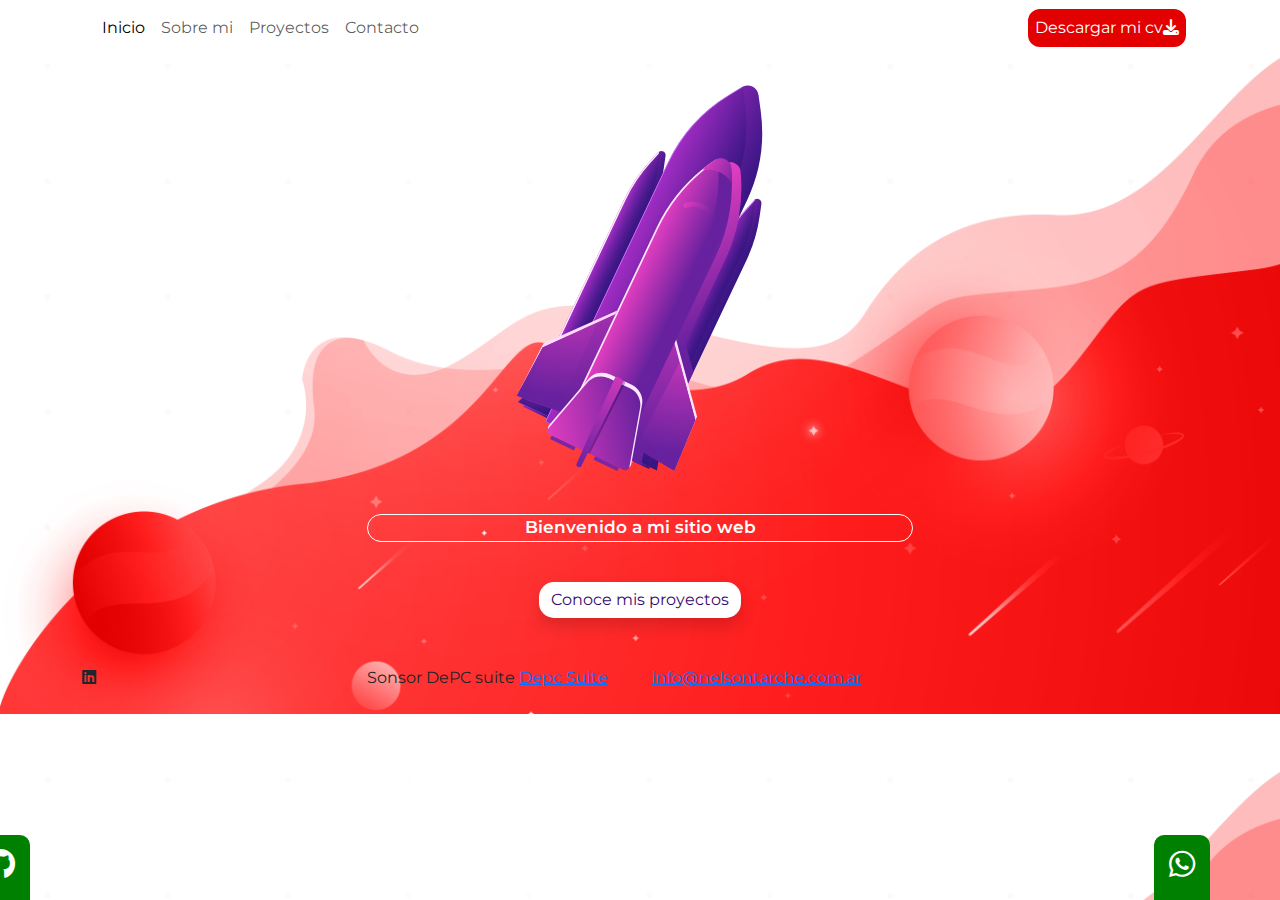
<file: index.html>
<!DOCTYPE html>
<html lang="es">
<head>
    <meta charset="UTF-8">
    <meta http-equiv="X-UA-Compatible" content="IE=edge">
    <meta name="viewport" content="width=device-width, initial-scale=1.0">
    <title>Inicio</title>
    <link rel="stylesheet" href="css/fontawesome/css/all.min.css">
    <link rel="stylesheet" href="css/fontawesome/css/fontawesome.min.css">
    <link rel="stylesheet" href="css/bootstrap-5.3.0-dist/css/bootstrap.min.css">
    <script src="css/bootstrap-5.3.0-dist/js/bootstrap.bundle.min.js"></script>
    <link rel="stylesheet" href="css/estilos.css">
    

</head>
<body id="inicio" class="d-flex flex-column h-100">
 
    <header class="container">

        <nav class="navbar navbar-expand-md  mb-4">
            <div class="container-fluid">
              
              <button class="navbar-toggler" type="button" data-bs-toggle="collapse" data-bs-target="#navbarCollapse" aria-controls="navbarCollapse" aria-expanded="false" aria-label="Toggle navigation">
                <span class="navbar-toggler-icon"></span>
              </button>
              <div class="collapse navbar-collapse" id="navbarCollapse">
                <ul class="navbar-nav me-auto mb-2 mb-md-0">
                  <li class="nav-item">
                    <a class="nav-link active"  href="index.html">Inicio</a>
                  </li>
                  <li class="nav-item">
                    <a class="nav-link" href="sobre-mi.html">Sobre mi</a>
                  </li>
                  <li class="nav-item">
                    <a class="nav-link " href="proyectos.html">Proyectos</a>
                  </li>
                  <li class="nav-item">
                    <a class="nav-link  " href="contacto.html">Contacto</a>
                  </li>
                </ul>
                <div class="cv">
                  <a href="files/Hoda de vida actualizada 1.2.pdf">Descargar mi cv<i class="fa-solid fa-download"></i></a>
                </div>
              </div>
            </div>
          </nav>

    </header>


    <main class="container">
        <div class="row">
         <div class="col-12 mx-auto text-center cohete">
         
          <div col-12 mx-auto text-center cohete>
              <a href="proyectos.html"><img src="imagenes/cohete.svg" alt=""></a>
          </div>
     </div>
     <div class="col-12 col-sm-6 offset-sm-3 text-center">
      <div class="my-4">
      <p><span class="px-5 py-2">Bienvenido a mi sitio web</span></p>
  </div>
</div>
  <div class="col-12 text-center pt-3 pb-5">
    <a href="proyectos.html" class="btn shadow">Conoce mis proyectos</a>
  </div>
</div>
    </main>


    <footer class="container mt-auto pb-4">
      <div class="btn-whatsapp">
        <i class="fa-brands fa-whatsapp"></i>
      </div>
      <div class="row">
        <div class="col-3">
          <div class="btn-Github">
            <i class="fa-brands fa-github"></i>
          </div>
          <i class="fa-brands fa-linkedin"></i>
        </div>
        <div class="col-3">
          Sonsor DePC suite <a href="https://depcsuite.com/?v=d72a48a8ebd2">Depc Suite</a>
        </div>
        <div class="col-3">
          <a href="mailto:info@nelsontarche.com.ar">info@nelsontarche.com.ar</a>
        </div>
      
      </div>
    </footer>
</body>
</html>
</file>
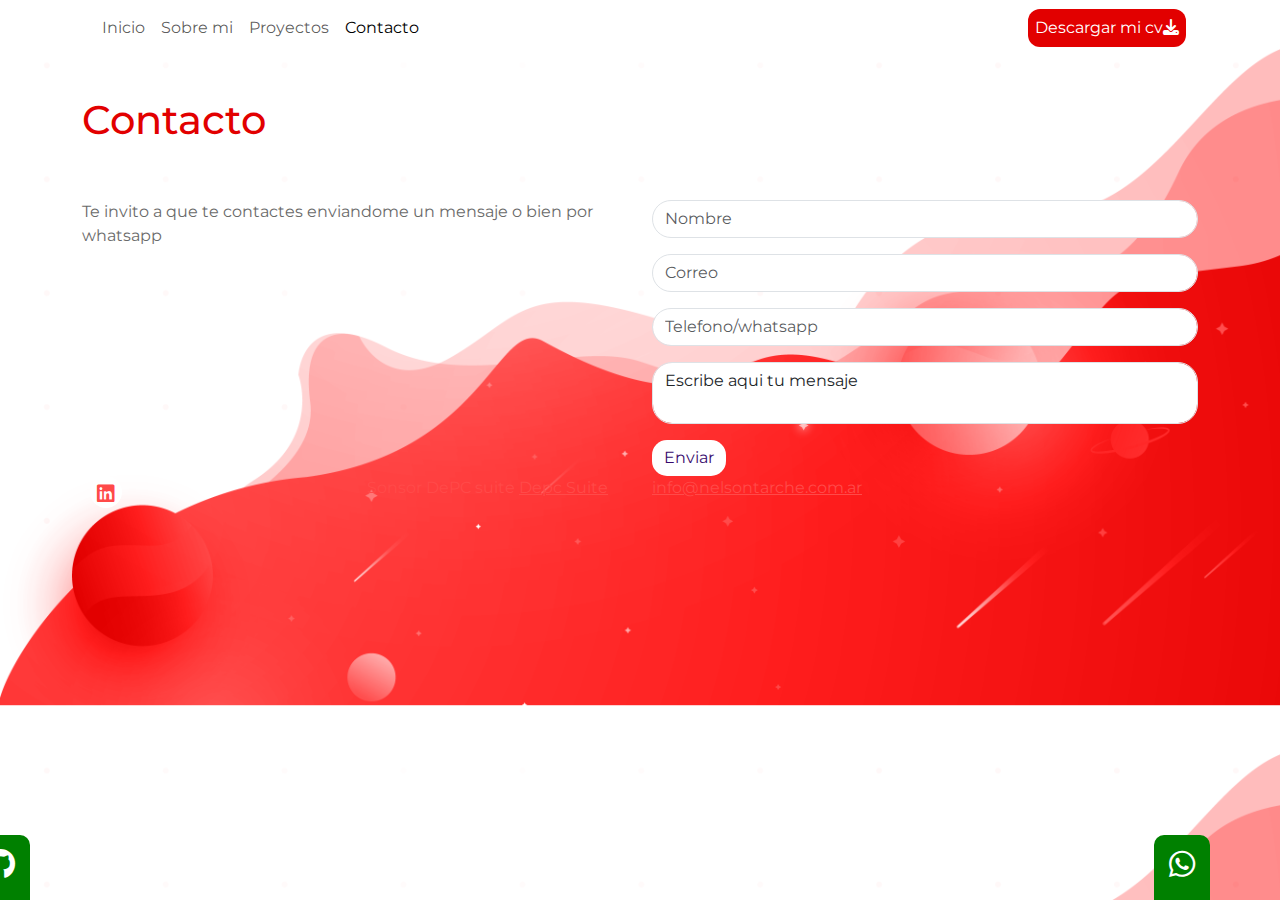
<file: contacto.html>
<!DOCTYPE html>
<html lang="es">
  <head>
    <meta charset="UTF-8" />
    <meta http-equiv="X-UA-Compatible" content="IE=edge" />
    <meta name="viewport" content="width=device-width, initial-scale=1.0" />
    <title>Contacto</title>
    <link rel="stylesheet" href="css/fontawesome/css/all.min.css" />
    <link rel="stylesheet" href="css/fontawesome/css/fontawesome.min.css" />
    <link rel="stylesheet"  href="css/bootstrap-5.3.0-dist/css/bootstrap.min.css"/>
    <script src="css/bootstrap-5.3.0-dist/js/bootstrap.bundle.min.js"></script>
    <link rel="stylesheet" href="css/estilos.css">
  </head>
  <body id="contacto">
    <header class="container">
      <nav class="navbar navbar-expand-md mb-4">
        <div class="container-fluid">
          <button
            class="navbar-toggler"
            type="button"
            data-bs-toggle="collapse"
            data-bs-target="#navbarCollapse"
            aria-controls="navbarCollapse"
            aria-expanded="false"
            aria-label="Toggle navigation"
          >
            <span class="navbar-toggler-icon"></span>
          </button>
          <div class="collapse navbar-collapse" id="navbarCollapse">
            <ul class="navbar-nav me-auto mb-2 mb-md-0">
              <li class="nav-item">
                <a class="nav-link" href="index.html">Inicio</a>
              </li>
              <li class="nav-item">
                <a class="nav-link" href="sobre-mi.html">Sobre mi</a>
              </li>
              <li class="nav-item">
                <a class="nav-link" href="proyectos.html">Proyectos</a>
              </li>
              <li class="nav-item">
                <a class="nav-link active" href="contacto.html">Contacto</a>
              </li>
            </ul>
            <div class="cv">
              <a href="files/Hoda de vida actualizada 1.2.pdf">Descargar mi cv<i class="fa-solid fa-download"></i></a>
            </div>
          </div>
        </div>
      </nav>
    </header>

    <main class="container">
      <div class="row">
        <div class="col-12 pt-3  pb-5">
          <h1>Contacto</h1>
        </div>
      </div>

      <div class=" row">
        <div class="col-6 ">
          <p>
            Te invito a que te contactes enviandome un mensaje o bien por
            whatsapp
          </p>
        </div>
        <div class="col-6">
          <form action="" method="POST">
            <div class="pb-3">
              <input type="text" name="txtNombre" id="txtNombre" placeholder="Nombre" class="form-control">
            </div>

            <div class="pb-3">
              <input type="email" name="txtCorreo" id="txtCorreo" placeholder="Correo" class="form-control">
            </div>

            <div class="pb-3">
              <input type="tel" name="txtTelefono" id="txtTelefono" placeholder="Telefono/whatsapp" class="form-control">
            </div>

            <div class="pb-3">
              <textarea name="txtMensaje" id="txtMensaje" class="form-control">Escribe aqui tu mensaje</textarea>
            </div>

            <div class="">
              <button type="submit" id="btnEnviar" name="btnEnviar" class="btn">Enviar</button>
            </div>
          </form>
        </div>
      </div>
    </main>

           <footer class="container mt-auto pb-4">
   <div class="btn-whatsapp">
     <i class="fa-brands fa-whatsapp"></i>
   </div>
   <div class="row">
     <div class="col-3">
       <div class="btn-Github">
         <i class="fa-brands fa-github"></i>
       </div>
       <i class="fa-brands fa-linkedin"></i>
     </div>
     <div class="col-3">
       Sonsor DePC suite <a href="https://depcsuite.com/?v=d72a48a8ebd2">Depc Suite</a>
     </div>
     <div class="col-3">
       <a href="mailto:info@nelsontarche.com.ar">info@nelsontarche.com.ar</a>
     </div>
   
   </div>
 </footer>
 
  </body>
</html>
</file>
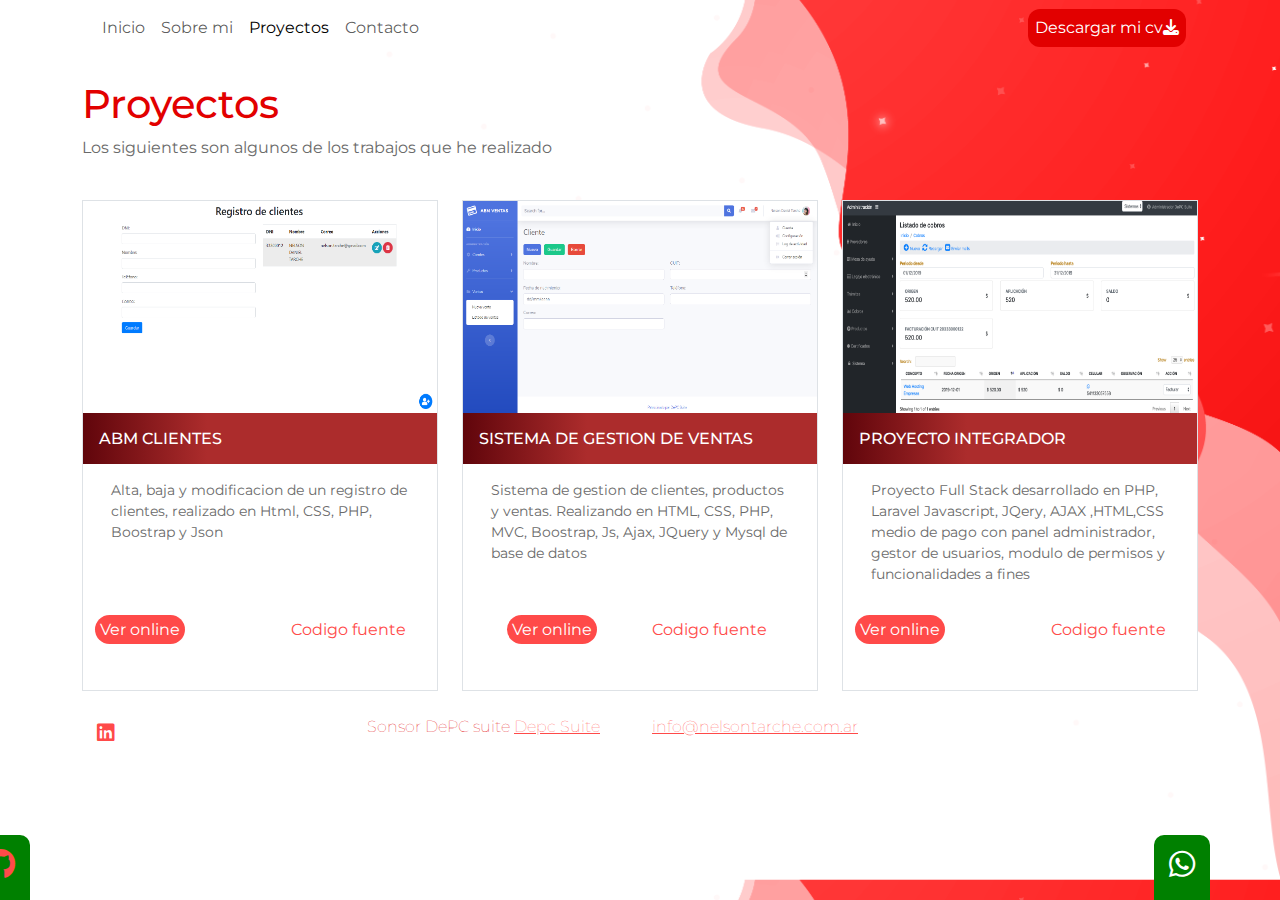
<file: proyectos.html>
<!DOCTYPE html>
<html lang="es">
<head>
    <meta charset="UTF-8">
    <meta http-equiv="X-UA-Compatible" content="IE=edge">
    <meta name="viewport" content="width=device-width, initial-scale=1.0">
    <title>Proyectos</title>
    <link rel="stylesheet" href="css/fontawesome/css/all.min.css">
    <link rel="stylesheet" href="css/fontawesome/css/fontawesome.min.css">
    <link rel="stylesheet" href="css/bootstrap-5.3.0-dist/css/bootstrap.min.css">
    <script src="css/bootstrap-5.3.0-dist/js/bootstrap.bundle.min.js"></script>
    <link rel="stylesheet" href="css/estilos.css">

</head>
<body id="proyectos" class="d-flex flex-column h-100">
 
    <header class="container">

        <nav class="navbar navbar-expand-md  mb-4">
            <div class="container-fluid">
              
              <button class="navbar-toggler" type="button" data-bs-toggle="collapse" data-bs-target="#navbarCollapse" aria-controls="navbarCollapse" aria-expanded="false" aria-label="Toggle navigation">
                <span class="navbar-toggler-icon"></span>
              </button>
              <div class="collapse navbar-collapse" id="navbarCollapse">
                <ul class="navbar-nav me-auto mb-2 mb-md-0">
                  <li class="nav-item">
                    <a class="nav-link "  href="index.html">Inicio</a>
                  </li>
                  <li class="nav-item">
                    <a class="nav-link" href="sobre-mi.html">Sobre mi</a>
                  </li>
                  <li class="nav-item">
                    <a class="nav-link active " href="proyectos.html">Proyectos</a>
                  </li>
                  <li class="nav-item">
                    <a class="nav-link  " href="contacto.html">Contacto</a>
                  </li>
                </ul>
                <div class="cv">
                  <a href="files/Hoda de vida actualizada 1.2.pdf">Descargar mi cv<i class="fa-solid fa-download"></i></a>
                </div>
              </div>
            </div>
          </nav>

    </header>
    <main class="container">
              <div class="row">
                <div class="col-12 pt3 pb5">
                  <h1>Proyectos</h1>
                </div>
              </div>
               
              <div class="row">
                <div class="col-12">
                  <p>Los siguientes son algunos de los trabajos que he realizado</p>
                </div>
              </div>

              <div class="row">
                <div class="col-12 col-sm-4 p-4">
                          <div class="row border proyecto  pb-5">
                                <div class="col-12 p-0">
                                  <img src="imagenes/abmclientes.png" alt="abmclientes" class="img-fluid">
                                </div>
                                          <div class="col-12 p-0" >
                                             <h2>ABM CLIENTES</h2>
                                          </div>  
                               <div class="col-12">
                                <P class="py-2 px-3">Alta, baja y modificacion de un registro de clientes, realizado en Html, CSS, PHP, Boostrap y Json</P>
                               </div> 
                                          <div class="col-6">
                                            <a href="#" class="btn-rojo">Ver online</a>
                                          </div>
                                          <div class="col-6 text-center">
                                            <a href="#" class="link-rojo">Codigo fuente</a>
                                          </div>

                                          
                          </div>
                </div>

                <div class="col-12 col-sm-4 p-4">
                  <div class="row border proyecto  pb-5">
                        <div class="col-12 p-0">
                          <img src="imagenes/abmventas.png" alt="abmclientes" class="img-fluid">
                        </div>
                                  <div class="col-12 p-0">
                                     <h2>SISTEMA DE GESTION DE VENTAS</h2>
                                  </div>  
                       <div class="col-12">
                        <P class="py-2 px-3">Sistema de gestion de clientes, productos y ventas. Realizando en HTML, CSS, PHP, MVC, Boostrap, Js, Ajax, JQuery y Mysql de base de datos</P>
                       </div> 
                                  <div class="col-6  text-center">
                                    <a href="#" class="btn-rojo">Ver online</a>
                                  </div>
                                  <div class="col-6">
                                    <a href="#" class="link-rojo">Codigo fuente</a>
                                  </div>

                                  
                  </div>
                </div>

                 <div class="col-12 col-sm-4 p-4">
          <div class="row border proyecto pb-5">
                <div class="col-12 p-0">
                  <img src="imagenes/proyecto-integrador.png" alt="abmclientes" class="img-fluid">
                </div>
                          <div class=" col-12 p-0">
                             <h2>PROYECTO INTEGRADOR</h2>
                          </div>  
               <div class="col-12">
                <P class="py-2 px-3">Proyecto Full Stack desarrollado en PHP, Laravel Javascript, JQery, AJAX ,HTML,CSS medio de pago con panel administrador, gestor de usuarios, modulo de permisos y funcionalidades a fines</P>
               </div> 
                          <div class="col-6 ">
                            <a href="#" class="btn-rojo">Ver online</a>
                          </div>
                          <div class="col-6   text-center">
                            <a href="#" class="link-rojo">Codigo fuente</a>
                          </div>

                          
          </div>
                </div>
     </div>
     
    </main>

    <footer class="container mt-auto pb-4">
      <div class="btn-whatsapp">
        <i class="fa-brands fa-whatsapp"></i>
      </div>
      <div class="row">
        <div class="col-3">
          <div class="btn-Github">
            <i class="fa-brands fa-github"></i>
          </div>
          <i class="fa-brands fa-linkedin"></i>
        </div>
        <div class="col-3">
          Sonsor DePC suite <a href="https://depcsuite.com/?v=d72a48a8ebd2">Depc Suite</a>
        </div>
        <div class="col-3">
          <a href="mailto:info@nelsontarche.com.ar">info@nelsontarche.com.ar</a>
        </div>
      
      </div>
    </footer>
</body>
</html>
</file>
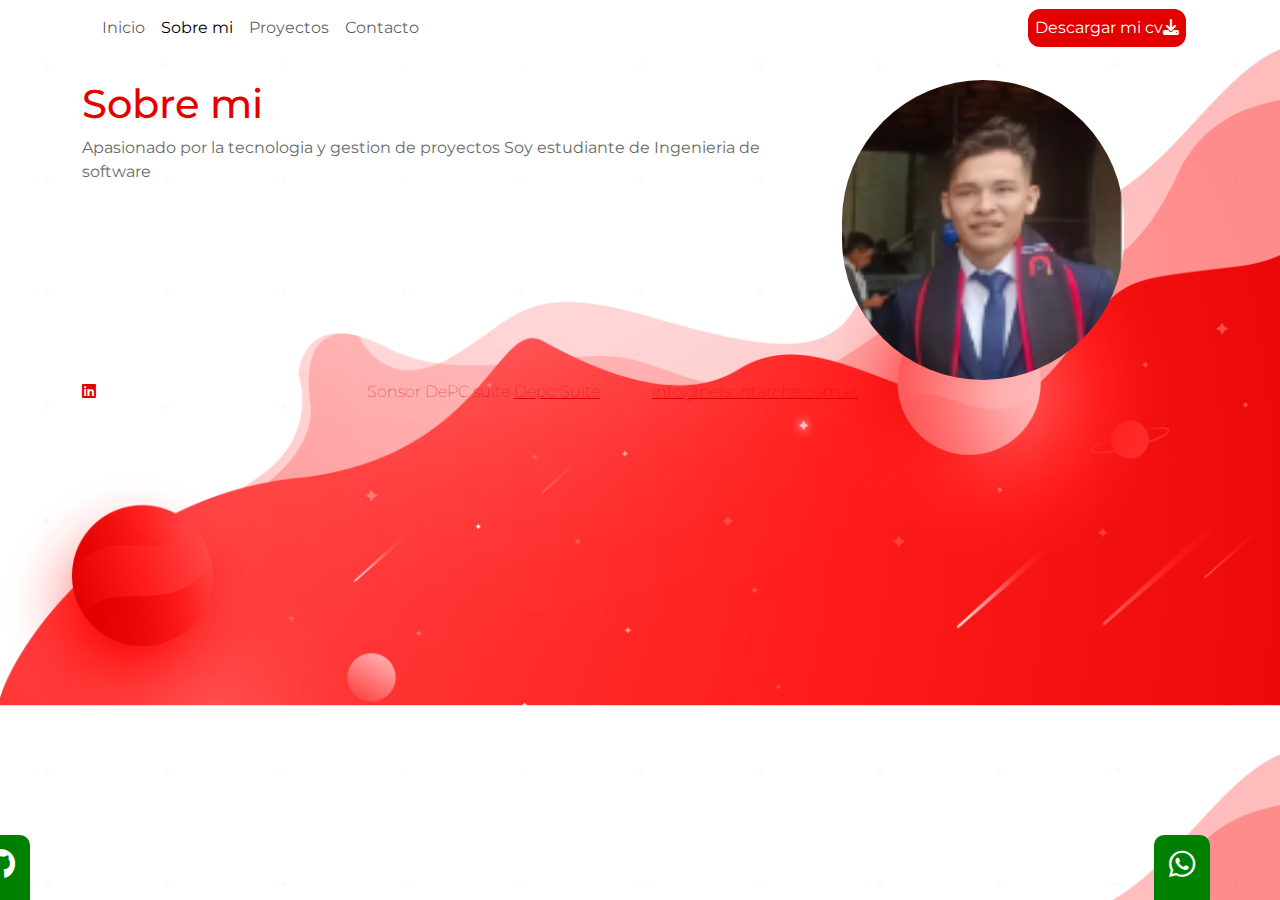
<file: sobre-mi.html>
<!DOCTYPE html>
<html lang="es">
<head>
    <meta charset="UTF-8">
    <meta http-equiv="X-UA-Compatible" content="IE=edge">
    <meta name="viewport" content="width=device-width, initial-scale=1.0">
    <title>Sobre mi</title>
    <link rel="stylesheet" href="css/fontawesome/css/all.min.css">
    <link rel="stylesheet" href="css/fontawesome/css/fontawesome.min.css">
    <link rel="stylesheet" href="css/bootstrap-5.3.0-dist/css/bootstrap.min.css">
    <script src="css/bootstrap-5.3.0-dist/js/bootstrap.bundle.min.js"></script>
    <link rel="stylesheet" href="css/estilos.css">

</head>
<body id="sobre-mi">
 
    <header class="container">

        <nav class="navbar navbar-expand-md  mb-4">
            <div class="container-fluid">
              
              <button class="navbar-toggler" type="button" data-bs-toggle="collapse" data-bs-target="#navbarCollapse" aria-controls="navbarCollapse" aria-expanded="false" aria-label="Toggle navigation">
                <span class="navbar-toggler-icon"></span>
              </button>
              <div class="collapse navbar-collapse" id="navbarCollapse">
                <ul class="navbar-nav me-auto mb-2 mb-md-0">
                  <li class="nav-item">
                    <a class="nav-link "  href="index.html">Inicio</a>
                  </li>
                  <li class="nav-item">
                    <a class="nav-link active" href="sobre-mi.html">Sobre mi</a>
                  </li>
                  <li class="nav-item">
                    <a class="nav-link " href="proyectos.html">Proyectos</a>
                  </li>
                  <li class="nav-item">
                    <a class="nav-link  " href="contacto.html">Contacto</a>
                  </li>
                </ul>
                <div class="cv">
                  <a href="files/Hoda de vida actualizada 1.2.pdf">Descargar mi cv<i class="fa-solid fa-download"></i></a>
                </div>
              </div>
            </div>
          </nav>

    </header>
<main class="container">
<div class="row">
        <div class="col-12 col-sm-8">
			<h1>Sobre mi</h1>
                <p>Apasionado por la tecnologia y gestion de proyectos Soy estudiante de Ingenieria de software</p>
        </div>

        <div class="col-12 col-sm-4">
         <img src="imagenes/camilorincon.png" alt="camilo rincon" class="img-fluid">
      </div>

  
</div>
</main>



<footer class="container mt-auto pb-4">
    <div class="btn-whatsapp">
      <i class="fa-brands fa-whatsapp"></i>
    </div>
    <div class="row">
      <div class="col-3">
        <div class="btn-Github">
          <i class="fa-brands fa-github"></i>
        </div>
        <i class="fa-brands fa-linkedin"></i>
      </div>
      <div class="col-3">
        Sonsor DePC suite <a href="https://depcsuite.com/?v=d72a48a8ebd2">Depc Suite</a>
      </div>
      <div class="col-3">
        <a href="mailto:info@nelsontarche.com.ar">info@nelsontarche.com.ar</a>
      </div>
    
    </div>
  </footer>
</body>
</html>
</file>
<file: css/estilos.css>
@import url('https://fonts.googleapis.com/css2?family=Montserrat:ital,wght@0,100;0,200;0,300;0,400;0,500;0,600;0,700;0,800;0,900;1,100;1,200;1,300;1,400;1,500;1,600;1,700;1,800;1,900&display=swap');

body{

    font-family: 'montserrat', sans-serif;
}
#contacto, #inicio{
    background-image:  url("../imagenes/fondo-contacto.png");
    background-size: cover;
}
#proyectos{
    background-image:  url("../imagenes/fondo-proyectos.png");
    background-size: cover;
}

#sobre-mi{
    background-image:  url("../imagenes/fondo-contacto.png");
    background-size: cover;
}

h1{
    color: #E20000;
}

p{
    color: #6a6a6a;
}

.btn{
    color: #370a6d;
    background-color: white;
    border: 0px;
    border-radius: 15px;
}
.btn:hover{
    color: white;
    background-color: #370a6d;
}

.btn-whatsapp{
    position: fixed;
    right: 70px;
    bottom: 0px;
    background-color: green;
    color: white;
    padding: 7px 15px 13px 15px;
    font-size: 30px;
    border-top-left-radius: 10px;
    border-top-right-radius: 10px;
    text-align: center;
}.btn-whatsapp a{
    color: white;
}
.btn-Github{
    position: fixed;
    right: 1250px;
    bottom: 0px;
    background-color: green;
    color: white;
    padding: 7px 15px 13px 15px;
    font-size: 30px;
    border-top-left-radius: 10px;
    border-top-right-radius: 10px;
    text-align: center;
  
}



.btn-rojo{
    color: white;
    background-color: #ff4a49;
    border : 0px;
    padding: 5px;
    text-decoration:none ;
    border-radius: 15px;
}
.btn-rojo:hover{
    color: white;
    background-color: #370a6d;
}

.link-rojo{
    color: #ff4a49;
    text-decoration: none;
}
#inicio{
    background-image:  url("../imagenes/fondo-contacto.png");
    background-size: cover;
}






#proyectos footer, #proyectos footer a, #proyectos .fa-linkedin-in,
#sobre-mi footer, #sobre-mi footer a, #sobre-mi .fa-linkedin-in {
    color: #E20000;
    font-weight: 100;
}



.cv{
    background-color: #e20000;
    padding: 7px;
    border-radius: 12px;
}

.cv a{
    color: white;
    text-decoration: none;
}

form input[type=text], form input[type=date], form input[type=tel], form input[type=email], form select, form textarea{
  border-radius: 20px !important;  
  resize: none;
}


#contacto footer{
    color: #ff4a49;
  
}
#contacto footer a{
    color: #ff4a49;
}
#contacto footer .fa-github{
   font-size: 30px;
   color: white;
}
#contacto  footer .fa-linkedin{
    color: #ff4a49;
    background-color: white;
    font-size: 20px;
    height: 32px;
    width: 32px;
    text-align: center;
    padding: 8px 0 0 0;
    border-radius: 80px;
    margin: 0 8px;
}


#proyectos #contacto  footer{
    color: #ff4a49;
  
}
#proyectos footer a{
    color: #ff4a49;
}
#proyectos footer .fa-github{
   font-size: 30px;
   color: #ff4a49;
}
#proyectos  footer .fa-linkedin{
   color: #ff4a49;
   background-color: white;
   font-size: 20px;
   height: 32px;
   width: 32px;
   text-align: center;
   padding: 8px 0 0 0;
   border-radius: 80px;
   margin: 0 8px;
}

.proyecto{
    background-color: white;
}
.proyecto h2{
    font-size: 16px;
    text-transform: uppercase;
    color: white;
    background: rgb(96,5,11);
    background: rgb(96,5,11);
    background: linear-gradient(90deg, rgba(96,5,11,1) 0%, rgba(172,44,44,1) 35%);background: linear-gradient(90deg, rgba(96,5,11,1) 0%, rgba(172,44,44,1) 35%);
    padding: 16px;
}

.proyecto img{
  height: 212px;
}

.proyecto p{
    font-size: 14px;
    height: 130px;
}
#inicio img{
    height: 400px;
}
#inicio img:hover{
    height: 410px;
}

.cohete{
    height: 410px;
}

#inicio p{
    color: white;
    font-size: 17px;
    border: 1px white solid;
    border-radius: 15px;
    font-weight: 600;
}


#sobre-mi img{
    border-radius:600px ;
    height: 300px;
}

@media (max-widh: 750px) {
    /* para mobile */
    #contacto, #inicio{
        background-image: url(../imagenes/fondo-proyectos.png);
        background-size: contain;
        background-repeat:  no-repeat;
    }
    #proyectos{
       background-size: contain;
        background-repeat:  no-repeat;
    }
    #inicio p{
        color: #E20000;
        font-size: 17px;
        border: 1px #E20000 solid;
        border-radius: 15px;
        font-weight: 600;
    }
}
</file>
